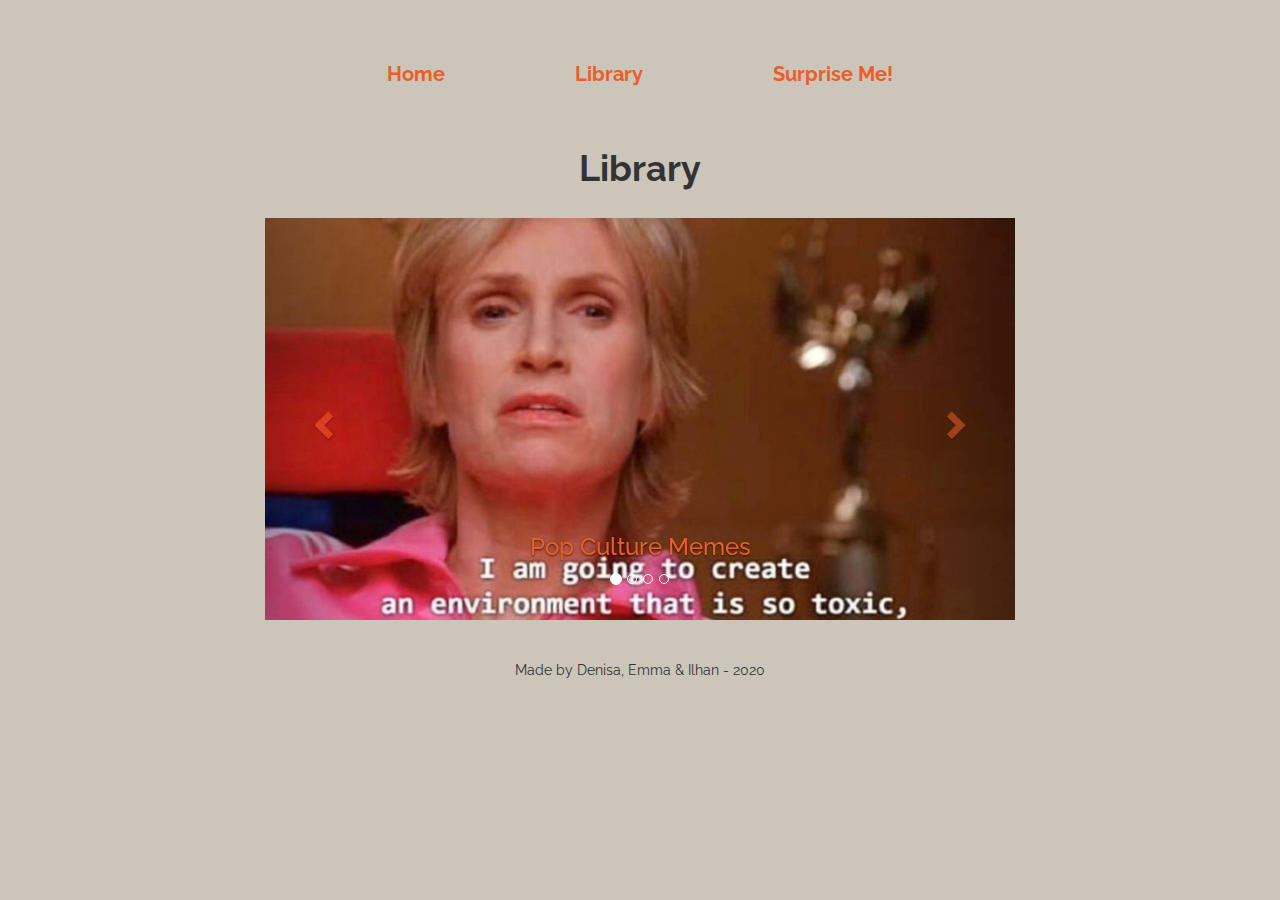
<file: library/library.html>
<!doctype html>
<html lang="en-US">

<head>
    <meta charset="utf-8">
    <title>Library</title>
    <meta name="viewport" content="width=device-width, initial-scale=1">
    <meta http-equiv="X-UA-Compatible" content="IE=edge">
    <link href="https://fonts.googleapis.com/css2?family=Raleway:wght@500;736&display=swap" rel="stylesheet">
    <!-- Latest compiled and minified Bootstrap CSS-->
    <link rel="stylesheet" href="https://maxcdn.bootstrapcdn.com/bootstrap/3.3.7/css/bootstrap.min.css" integrity="sha384-BVYiiSIFeK1dGmJRAkycuHAHRg32OmUcww7on3RYdg4Va+PmSTsz/K68vbdEjh4u" crossorigin="anonymous">
    <!--latest jQuery 3-->
    <script src="https://code.jquery.com/jquery-3.2.1.min.js" integrity="sha256-hwg4gsxgFZhOsEEamdOYGBf13FyQuiTwlAQgxVSNgt4=" crossorigin="anonymous"></script>
    <!--Bootstrap-->
    <script src="https://maxcdn.bootstrapcdn.com/bootstrap/3.3.7/js/bootstrap.min.js" integrity="sha384-Tc5IQib027qvyjSMfHjOMaLkfuWVxZxUPnCJA7l2mCWNIpG9mGCD8wGNIcPD7Txa" crossorigin="anonymous"></script> 
    <style>
    .center-block {float:none}
    .carousel img {width:100%; height:100%}
    </style>
    <link rel="stylesheet" href="library.css">
    <script src="/random.js"></script>
</head>

<body>

    <header>
        <br>
        <nav>
              <ul class="nav">
              <li><a href="/index.html"><strong>Home</strong></a></li>
              <li><a href="library.html"><strong>Library</strong></a></li>
              <li><a href="javascript:randomlink()"><strong>Surprise Me!</strong></a></li>
              </ul>
        </nav>
    </header>

    <div class="title">
        <h1><strong>Library</strong></h1>
    </div>

    <br>

    <div class="container">
    <div class="row">
    <div class="col-sm-8 center-block">
    <!--begin Bootstrap Carousel-->
    <div id="myCarousel" class="carousel slide" data-ride="carousel" data-interval="5200">
    <!-- Indicators -->
        <ol class="carousel-indicators">
        <li data-target="#myCarousel" data-slide-to="0" class="active"></li>
        <li data-target="#myCarousel" data-slide-to="1"></li>
        <li data-target="#myCarousel" data-slide-to="2"></li>
        <li data-target="#myCarousel" data-slide-to="3"></li>
        </ol>

    <!-- Wrapper for slides -->
    <div class="carousel-inner" role="listbox">
    <div class="item active">
        <img src="library-images/cropped 1.jpg" alt="Glee Meme">
    <div class="carousel-caption">
        <a href="/meme-articles/meme-article-1.html"><h3>Pop Culture Memes</h3></a>
    </div>
    </div>

    <div class="item">
        <img src="library-images/cropped 2.jpg" alt="Videogame Meme">
    <div class="carousel-caption">
        <a href="/meme-articles/meme-article-2.html"><h3>Recent Classics Memes</h3></a>
    </div>
    </div>

    <div class="item">
        <img src="library-images/category 3.jpg" alt="Covid Meme">
    <div class="carousel-caption">
        <a href="/meme-articles/meme-article-3.html"><h3>Covid Memes</h3></a>
    </div>
    </div>

    <div class="item">
        <img src="library-images/comingsoon.jpg" alt="Text displaying 'Coming Soon'">
    <div class="carousel-caption">
        <h3>Can you guess?</h3>
    </div>
    </div>
    
<!--end active-->
    </div>

<!-- Left and right controls -->
    <a class="left carousel-control" href="#myCarousel" role="button" data-slide="prev">
    <span class="glyphicon glyphicon-chevron-left" aria-hidden="true"></span>
    <span class="sr-only">Previous</span> </a> <a class="right carousel-control" href="#myCarousel" role="button" data-slide="next">
    <span class="glyphicon glyphicon-chevron-right" aria-hidden="true"></span>
    <span class="sr-only">Next</span> </a>

    <!--end carousel-->
    </div>
    </div>

    <br>
    <br>

<footer>
    <p>Made by Denisa, Emma & Ilhan - 2020</p>
</footer>    

</body>

</html>
</file>
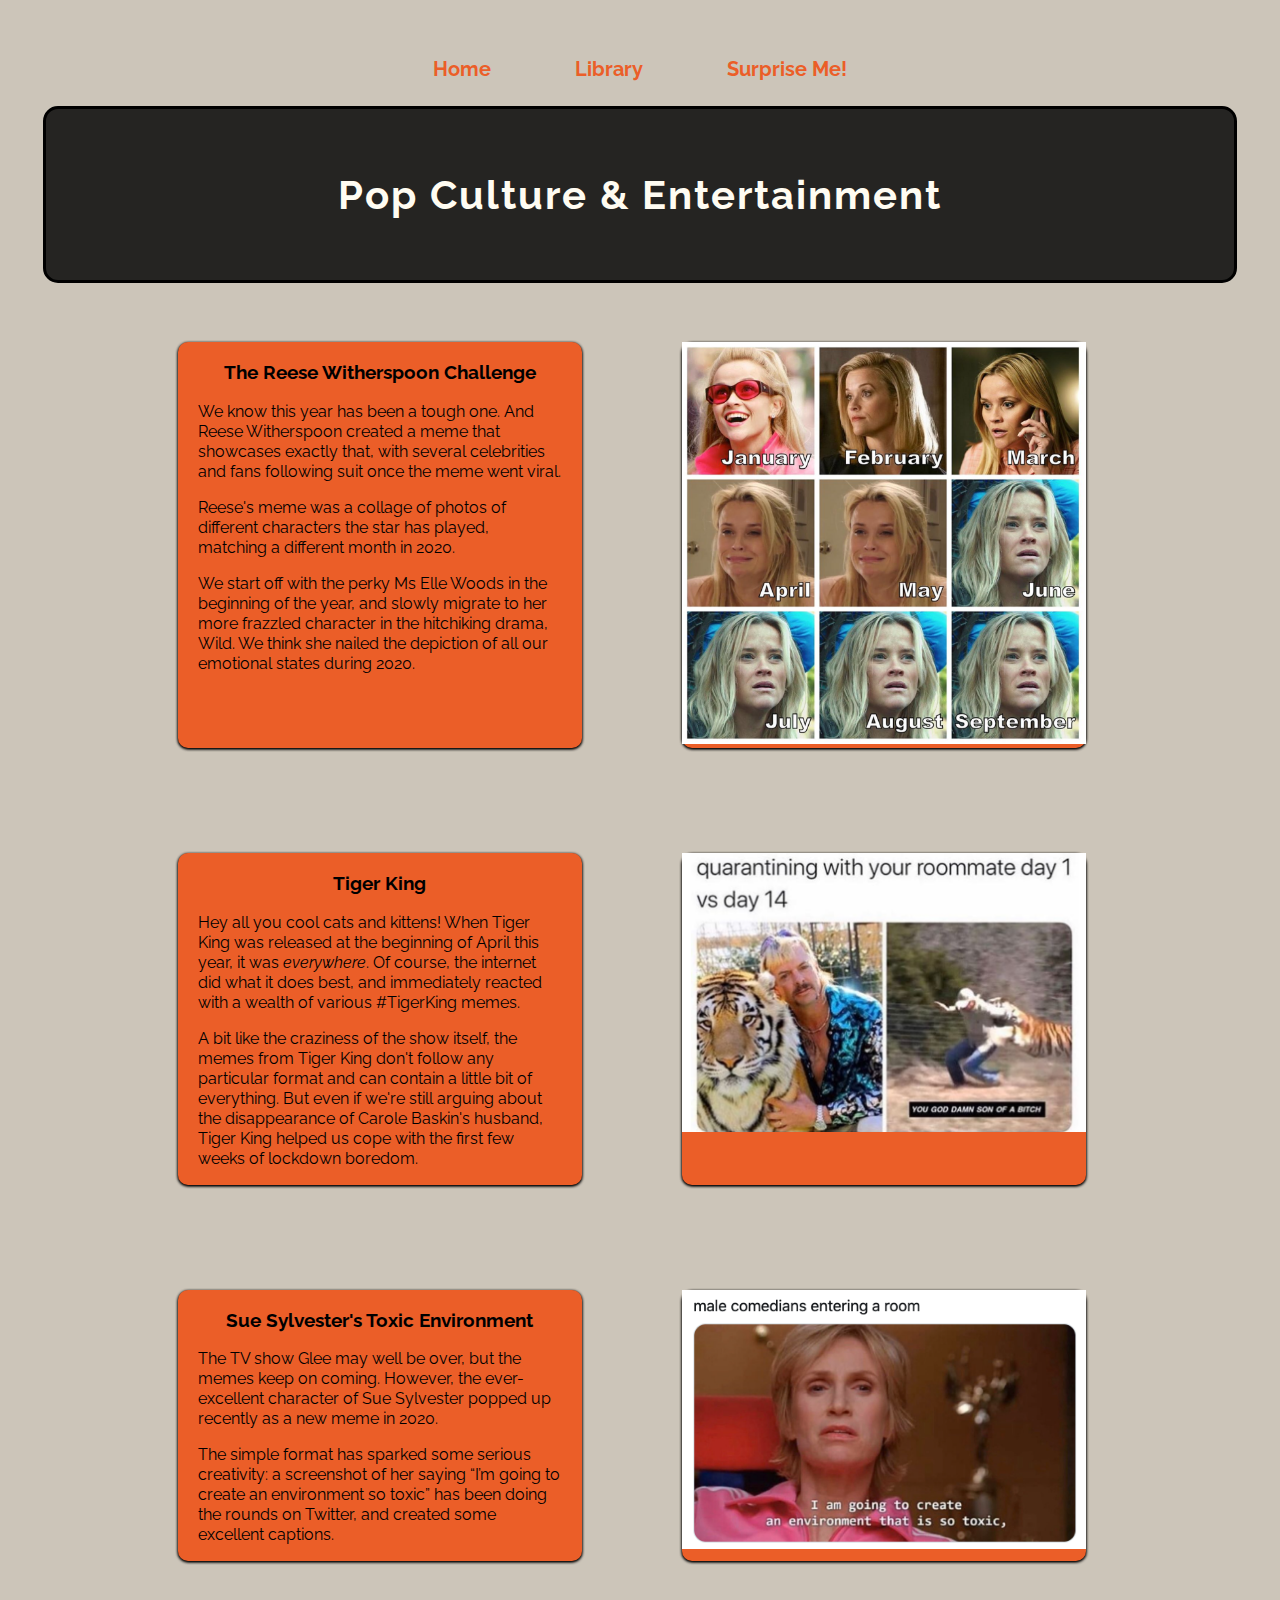
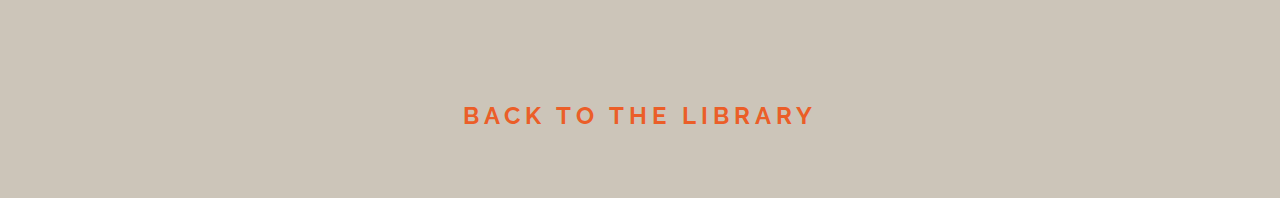
<file: meme-articles/meme-article-1.html>
<!DOCTYPE html>
<html lang="en">
<head>
    <meta charset="UTF-8">
    <meta name="viewport" content="width=device-width, initial-scale=1.0">
    <title>Pop Culture &amp Entertainment</title>
    <link href="meme-article-style.css" rel="stylesheet">
    <link href="https://fonts.googleapis.com/css2?family=Raleway:wght@500;736&display=swap" rel="stylesheet">
    <script src="/random.js"></script>
</head>

<body>
  <header>
    <br>
    <nav>
        <ul class="nav">
        <li><a href="/index.html"><strong>Home</strong></a></li>
        <li><a href="/library/library.html"><strong>Library</strong></a></li>
        <li><a href="javascript:randomlink()"><strong>Surprise Me!</strong></a></li>
        </ul>
    </nav>
</header>

<div class="header">
    <h1>Pop Culture &amp Entertainment</h1>
  </div>
 
<body>
  
  <h2></h2>
  <div class="container">
    <div class="columns">
    <div class="card">

      <h3>The Reese Witherspoon Challenge</h3>
      <p>We know this year has been a tough one. And Reese Witherspoon created a meme that showcases exactly that, with several celebrities and fans following suit once the meme went viral.</p>

      <p>Reese's meme was a collage of photos of different characters the star has played, matching a different month in 2020.</p>

      <p>We start off with the perky Ms Elle Woods in the beginning of the year, and slowly migrate to her more frazzled character in the hitchiking drama, Wild. We think she nailed the depiction of all our emotional states during 2020. </p>
    </div>
    </div>

    <div class="columns">
    <div class="card2">
      <img class="dasimages" src="images/reese-challenge.jpg" width="100%" height="80%"/>
    </div>
    </div>
  </div>

  <div class="container">
    <div class="columns">
    <div class="card">

      <h3>Tiger King</h3>
      <p>Hey all you cool cats and kittens! When Tiger King was released at the beginning of April this year, it was <em>everywhere</em>. Of course, the internet did what it does best, and immediately reacted with a wealth of various #TigerKing memes.</p>

      <p>A bit like the craziness of the show itself, the memes from Tiger King don't follow any particular format and can contain a little bit of everything. But even if we're still arguing about the disappearance of Carole Baskin's husband, Tiger King helped us cope with the first few weeks of lockdown boredom.</p>
    </div>
    </div>

    <div class="columns">
    <div class="card2">
      <img class="dasimages" src="images/tiger-king.jpg" width="100%" height="120%"/>
    </div>
  
    </div>
    </div>

  </div>

  <div class="container">
    <div class="columns">
    <div class="card">

      <h3>Sue Sylvester's Toxic Environment</h3>
      <p>The TV show Glee may well be over, but the memes keep on coming. However, the ever-excellent character of Sue Sylvester popped up recently as a new meme in 2020.</p>
      
      <p>The simple format has sparked some serious creativity: a screenshot of her saying “I’m going to create an environment so toxic” has been doing the rounds on Twitter, and created some excellent captions.</p>
    </div>
    </div>

    <div class="columns">
    <div class="card2">
      <img class="dasimages" src="images/sue-is-toxic.jpg" width="100%" height="120%"/>
    </div> 
    </div>

  </div>
  </div>

  <footer>
    <a href="/library/library.html"><h2 class="footer">Back to the library</h2></a>
  </footer>
  
</body>
</html>
</file>
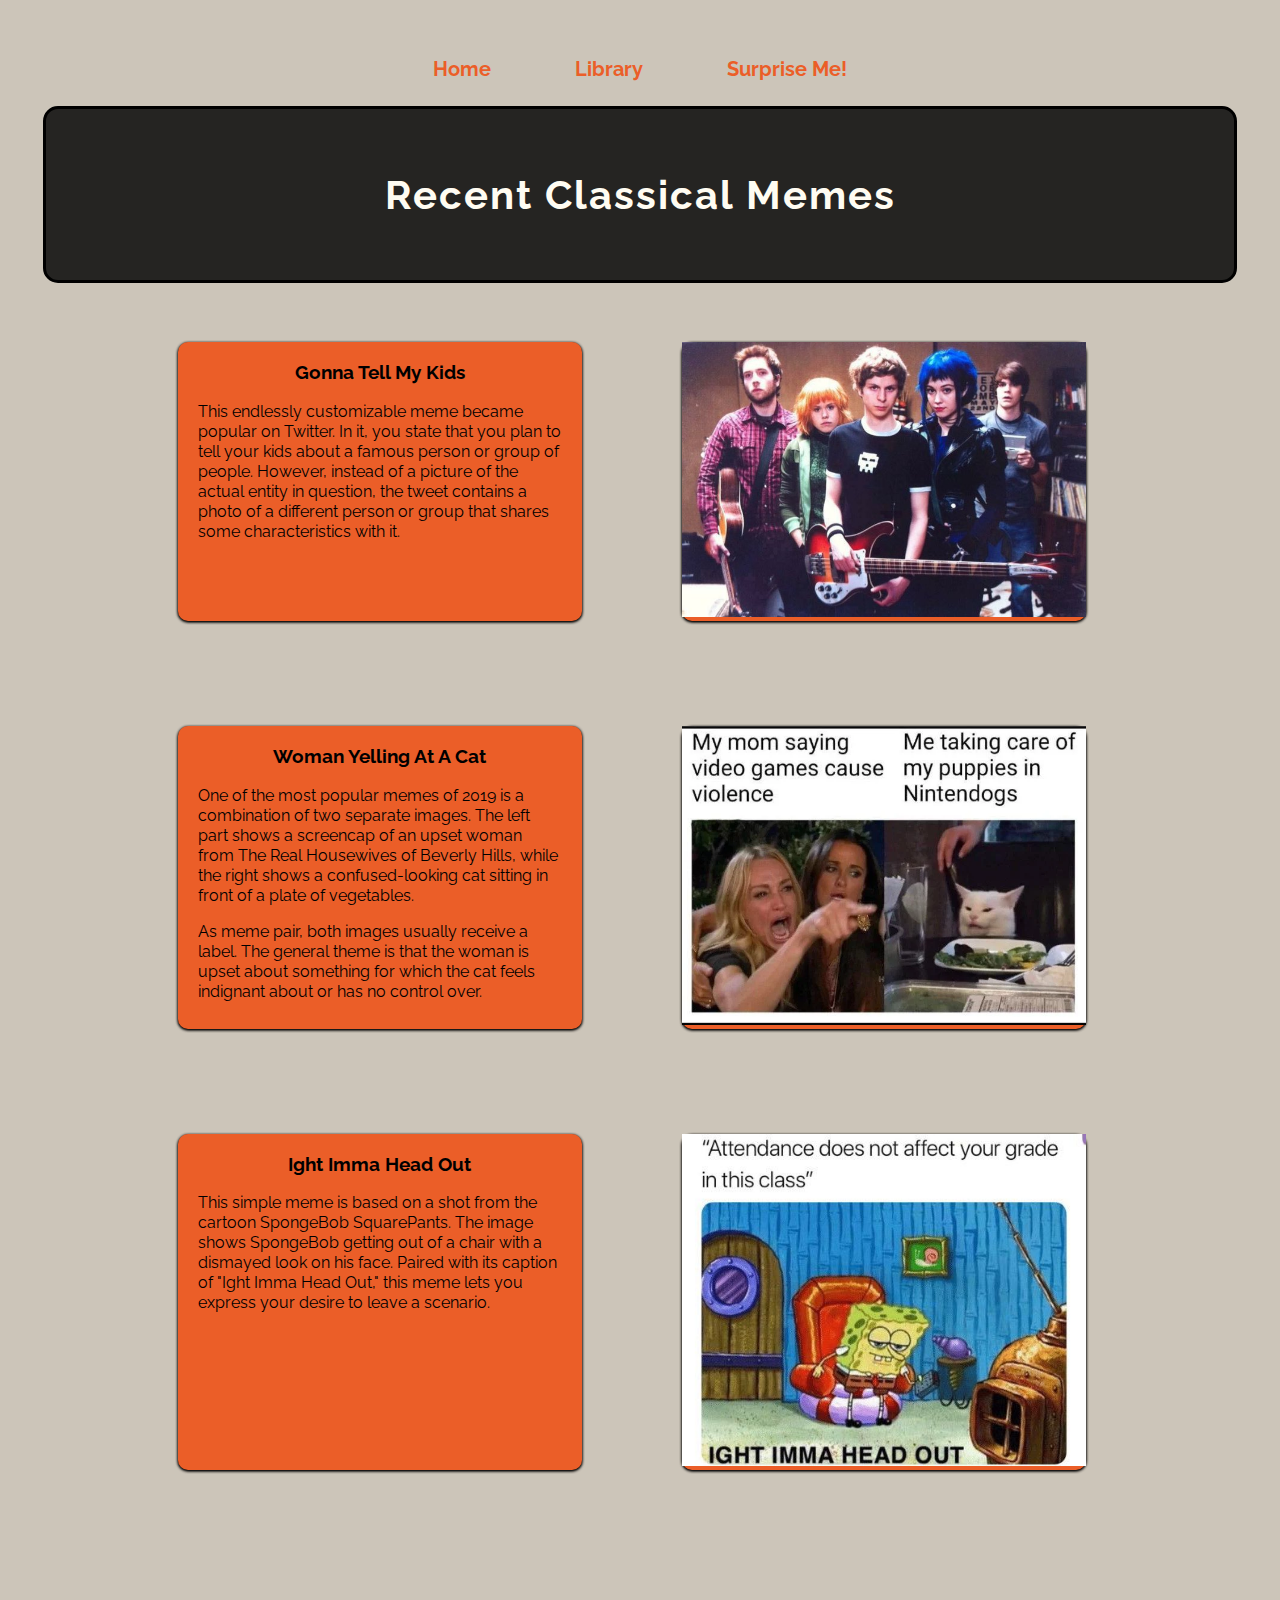
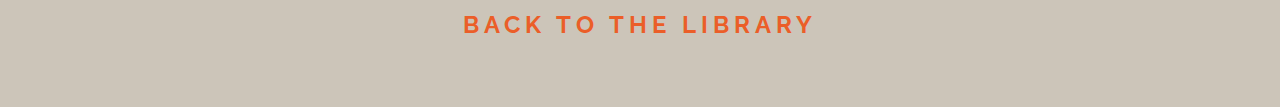
<file: meme-articles/meme-article-2.html>
<!DOCTYPE html>
<html lang="en">
<head>
    <meta charset="UTF-8">
    <meta name="viewport" content="width=device-width, initial-scale=1.0">
    <title>Recent Classics</title>
    <link href="meme-article-style.css" rel="stylesheet">
    <link href="https://fonts.googleapis.com/css2?family=Raleway:wght@500;736&display=swap" rel="stylesheet">
    <script src="/random.js"></script>
</head>

<body>
  <header>
    <br>
    <nav>
        <ul class="nav">
        <li><a href="/index.html"><strong>Home</strong></a></li>
        <li><a href="/library/library.html"><strong>Library</strong></a></li>
        <li><a href="javascript:randomlink()"><strong>Surprise Me!</strong></a></li>
        </ul>
    </nav>
</header>

<div class="header">
    <h1>Recent Classical Memes</h1>
  </div>
 
<body>
  
  <h2></h2>
  <div class="container">
    <div class="columns">
    <div class="card">

      <h3>Gonna Tell My Kids</h3>
      <p>This endlessly customizable meme became popular on Twitter. In it, you state that you plan to tell your kids about a famous person or group of people. However, instead of a picture of the actual entity in question, the tweet contains a photo of a different person or group that shares some characteristics with it.</p>

    </div>
    </div>

    <div class="columns">
    <div class="card2">
      <img class="dasimages" src="images/gonna-tell-my-kids.jpg" width="100%" height="80%"/>
    </div>
    </div>
  </div>

  <div class="container">
    <div class="columns">
    <div class="card">

      <h3>Woman Yelling At A Cat</h3>
      <p>One of the most popular memes of 2019 is a combination of two separate images. The left part shows a screencap of an upset woman from The Real Housewives of Beverly Hills, while the right shows a confused-looking cat sitting in front of a plate of vegetables.</p>

      <p>As meme pair, both images usually receive a label. The general theme is that the woman is upset about something for which the cat feels indignant about or has no control over.</p>
    </div>
    </div>

    <div class="columns">
    <div class="card2">
      <img class="dasimages" src="images/cat-meme.jpg" width="100%" height="120%"/>
    </div>
  
    </div>
    </div>

  </div>

  <div class="container">
    <div class="columns">
    <div class="card">

      <h3>Ight Imma Head Out</h3>
      <p>This simple meme is based on a shot from the cartoon SpongeBob SquarePants. The image shows SpongeBob getting out of a chair with a dismayed look on his face. Paired with its caption of "Ight Imma Head Out," this meme lets you express your desire to leave a scenario.</p>
      
    </div>
    </div>

    <div class="columns">
    <div class="card2">
      <img class="dasimages" src="images/spongebob-leaves.jpg" width="100%" height="120%"/>
    </div> 
    </div>

  </div>
  </div>

  <footer>
    <a href="/library/library.html"><h2 class="footer">Back to the library</h2></a>
  </footer>
  
</body>
</html>
</file>
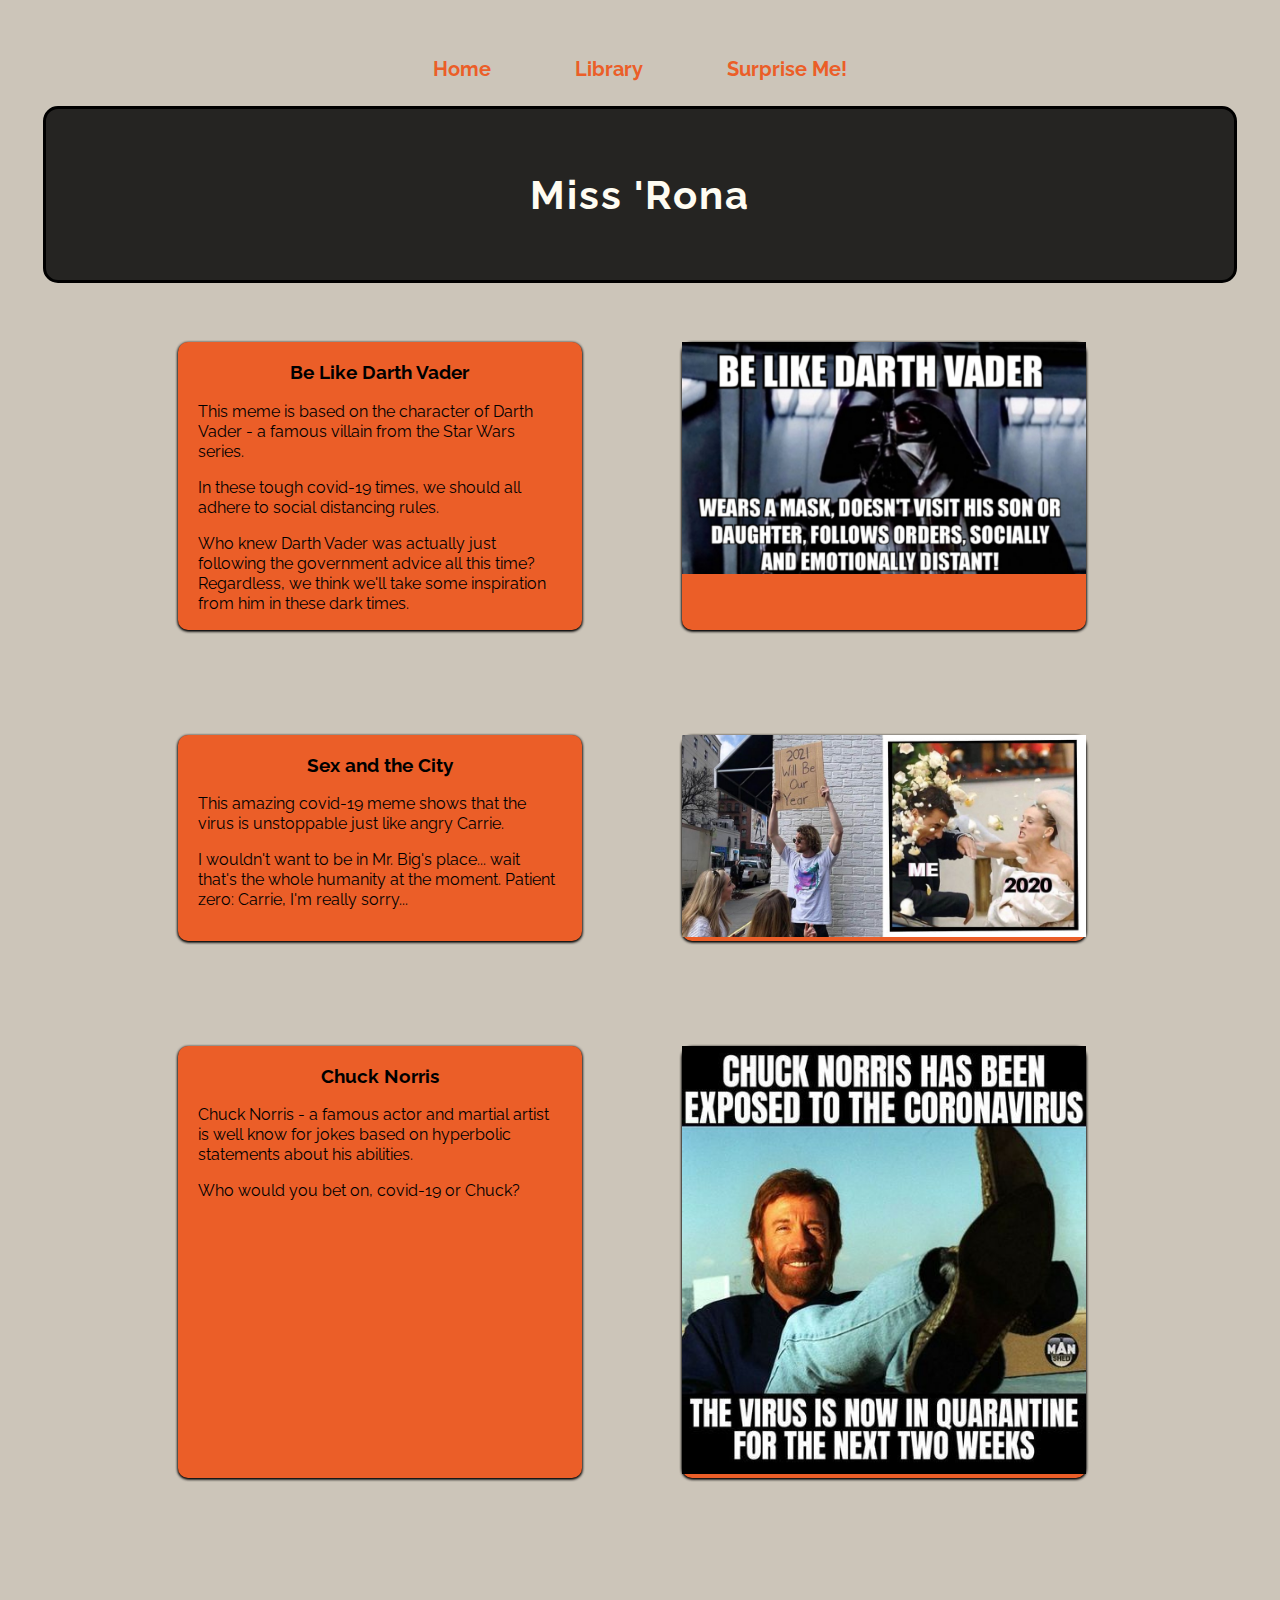
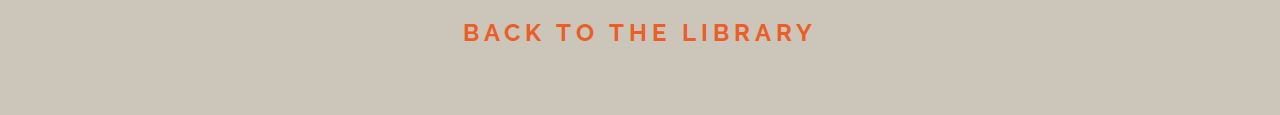
<file: meme-articles/meme-article-3.html>
<!DOCTYPE html>
<html lang="en">
<head>
    <meta charset="UTF-8">
    <meta name="viewport" content="width=device-width, initial-scale=1.0">
    <title>Covid-19</title>
    <link href="meme-article-style.css" rel="stylesheet">
    <link href="https://fonts.googleapis.com/css2?family=Raleway:wght@500;736&display=swap" rel="stylesheet">
    <script src="/random.js"></script>
</head>

<body>
  <header>
    <br>
    <nav>
        <ul class="nav">
        <li><a href="/index.html"><strong>Home</strong></a></li>
        <li><a href="/library/library.html"><strong>Library</strong></a></li>
        <li><a href="javascript:randomlink()"><strong>Surprise Me!</strong></a></li>
        </ul>
    </nav>
</header>

<div class="header">
    <h1>Miss 'Rona</h1>
  </div>
 
<body>
  
  <h2></h2>
  <div class="container">
    <div class="columns">
    <div class="card">

      <h3>Be Like Darth Vader</h3>
      <p>This meme is based on the character of Darth Vader - a famous villain from the Star Wars series.</p>

      <p>In these tough covid-19 times, we should all adhere to social distancing rules. </p>

      <p>Who knew Darth Vader was actually just following the government advice all this time? Regardless, we think we'll take some inspiration from him in these dark times.</p>
    </div>
    </div>

    <div class="columns">
    <div class="card2">
      <img class="dasimages" src="images/darth-vader-2.png" width="100%" height="60%"/>
    </div>
    </div>
  </div>

  <div class="container">
    <div class="columns">
    <div class="card">

      <h3>Sex and the City</h3>
      <p>This amazing covid-19 meme shows that the virus is unstoppable just like angry Carrie.</p>

      <p>I wouldn't want to be in Mr. Big's place... wait that's the whole humanity at the moment. Patient zero: Carrie, I'm really sorry... </p>
    </div>
    </div>

    <div class="columns">
    <div class="card2">
      <img class="dasimages" src="images/satc-meme.jpg" width="100%" height="120%"/>
    </div>
  
    </div>
    </div>

  </div>

  <div class="container">
    <div class="columns">
    <div class="card">

      <h3>Chuck Norris</h3>
      <p>Chuck Norris - a famous actor and martial artist is well know for jokes based on hyperbolic statements about his abilities. </p>
      
      <p>Who would you bet on, covid-19 or Chuck?</p>
    </div>
    </div>

    <div class="columns">
    <div class="card2">
      <img class="dasimages" src="images/chuck-norris.jpeg" width="100%" height="120%"/>
    </div> 
    </div>

  </div>
  </div>

  <footer>
    <a href="/library/library.html"><h2 class="footer">Back to the library</h2></a>
  </footer>
  
</body>
</html>
</file>
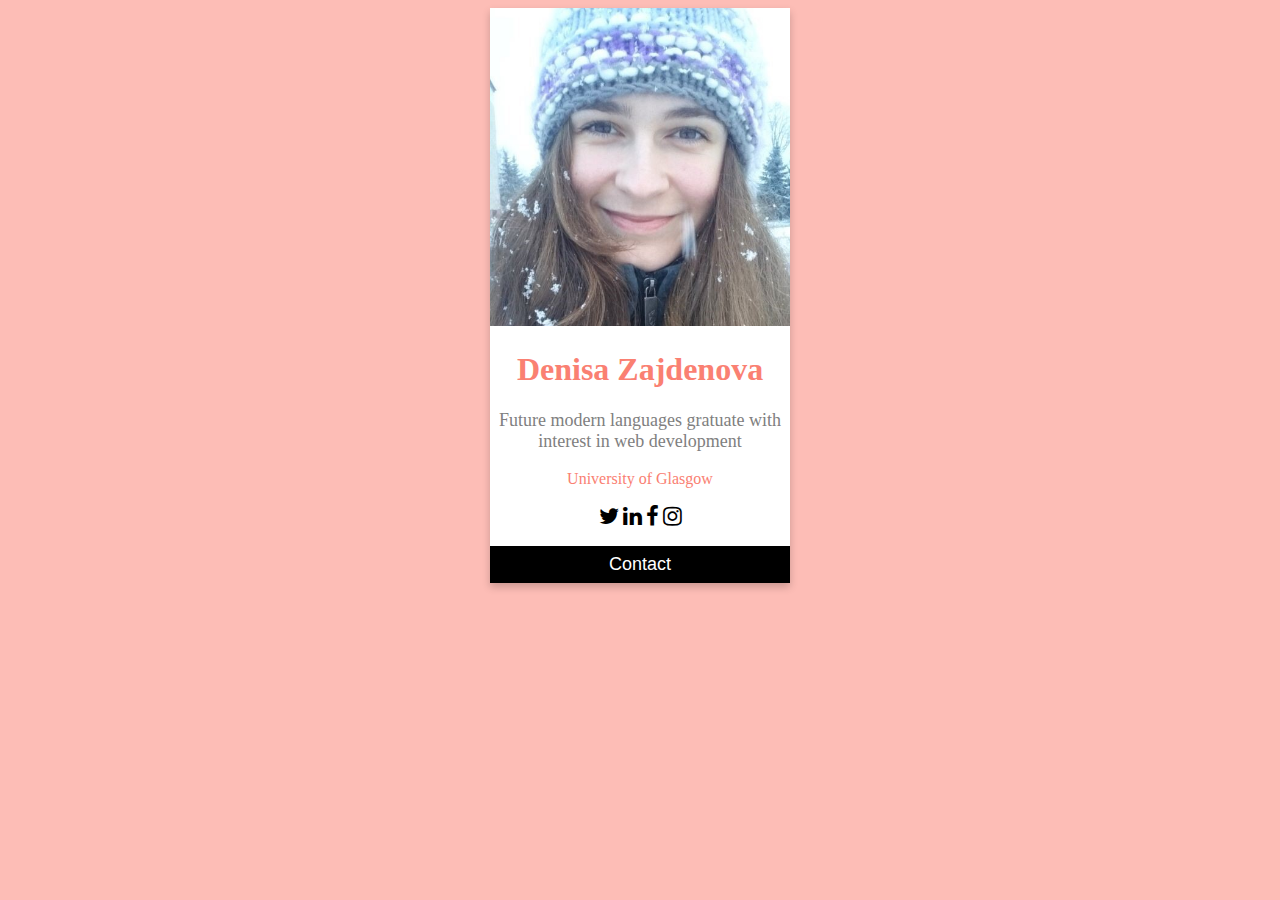
<file: meet-the-makers/denisa/Denisa.html>
<!DOCTYPE html>
<html>
    <head>
        <link rel="stylesheet" href="Denisa.css">
        <link rel="stylesheet" href="https://cdnjs.cloudflare.com/ajax/libs/font-awesome/4.7.0/css/font-awesome.min.css">
    </head>
    <body>
        <div class="card">
            <img src="Denisa.jpg" alt="Denisa" style="width:100%">
            <h1>Denisa Zajdenova</h1>
            <p class="title">Future modern languages gratuate with interest in web development</p>
            <p>University of Glasgow</p>
            <a href="#"><i class="fa fa-twitter"></i></a>
            <a href="#"><i class="fa fa-linkedin"></i></a>
            <a href="#"><i class="fa fa-facebook"></i></a>
            <a href="#"><i class="fa fa-instagram"></i></a>
            <p><button>Contact</button></p>
          </div>
    </body>
</html>
</file>
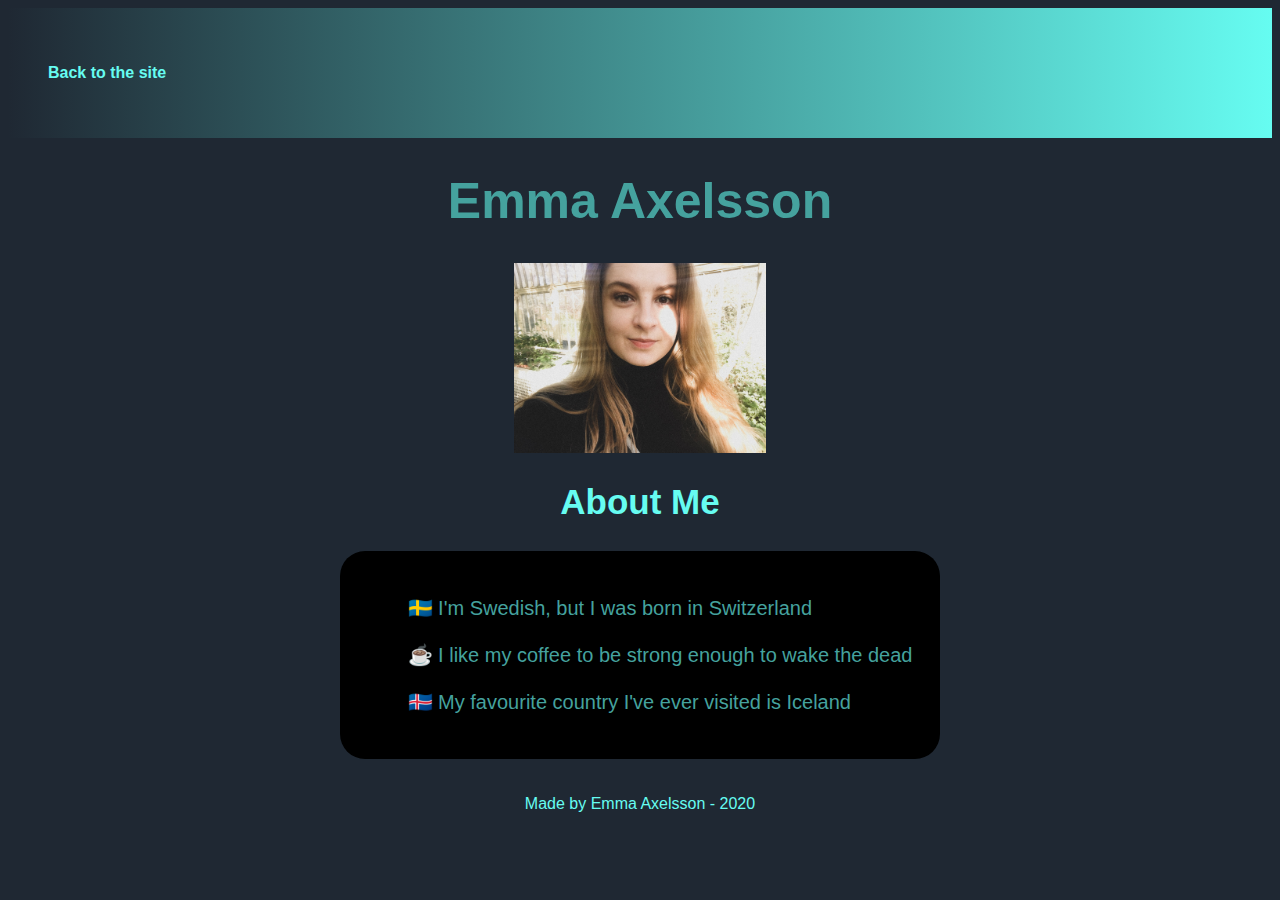
<file: meet-the-makers/emma/emma-about-me.html>
<!DOCTYPE html>
<html lang="en">
<head>
    <meta charset="UTF-8">
    <meta name="viewport" content="width=device-width, initial-scale=1.0">
    <title>Emma Axelsson</title>
    <link href="emma-about-style.css" rel="stylesheet"></link>
    <link href="https://fonts.googleapis.com/css2?family=Roboto+Condensed:wght@300;400;700&display=swap" rel="stylesheet">
</head>
<body>
    <header>
        <nav>
            <a href="/index.html"><p>Back to the site</p></a>
        </nav>
    </header>
    
    <main>
        <h1>Emma Axelsson</h1>
        <div class="shadow">
        <img class-"Emma" src="emma-image.jpg">
        </div>
        <h2>About Me</h2>
        <div class="listbox">
        <ul role="list">
            <li>🇸🇪 I'm Swedish, but I was born in Switzerland</li>
            <br>
            <li>☕️ I like my coffee to be strong enough to wake the dead</li>
            <br>
            <li>🇮🇸 My favourite country I've ever visited is Iceland</li>
        </ul>
        </div>
    
    </main>
    <footer>
        <p>Made by Emma Axelsson - 2020</p>
    </footer>
</body>
</html>
</file>
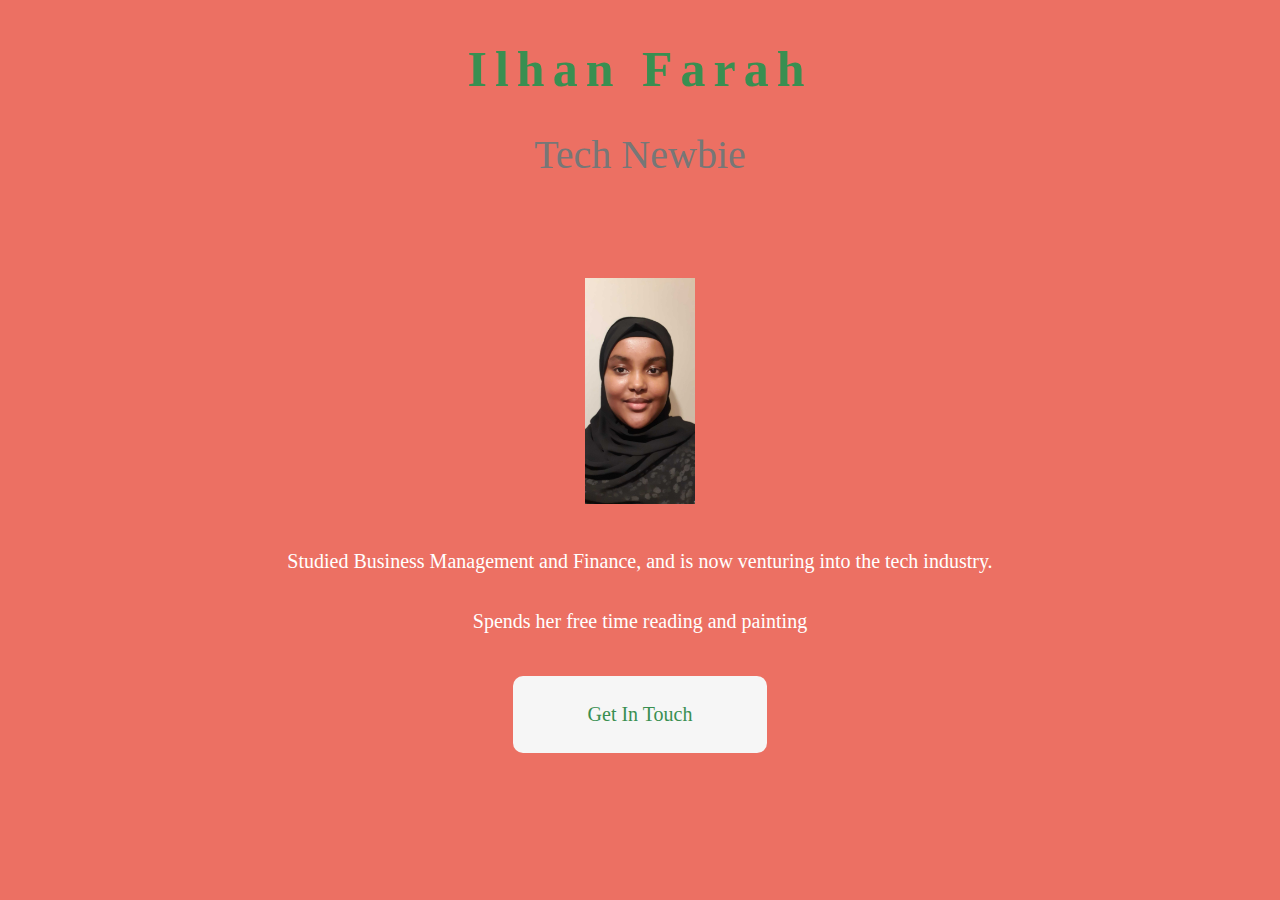
<file: meet-the-makers/ilhan/ilhan-about-me.html>
<!DOCTYPE html>
<html lang="en">
<head>
    <meta charset="UTF-8">
    <meta name="viewport" content="width=device-width, initial-scale=1.0">
    <link rel="stylesheet" href="ilhan-style.css">
    <title>About Me Page</title>
</head>
<body>
    <div class="container">
        <h1>Ilhan Farah</h1>
        <h2>Tech Newbie</h2>
    <div class="image">
        <img src="ilhan-image.jpg" width="10%" alt="Photograph of Me">
    </div>
    <p>
      Studied Business Management and Finance, and is now venturing into the tech industry.</p>
      <p>Spends her free time reading and painting 
</p>
<a href="#" class="btn">Get In Touch</a>
    </div>
</body>
</html>
</file>
<file: library/library.css>
body {
  font-family: 'raleway';
  background-color: #ccc5b9 !important;
}

/* unvisited link */
a:link {
  color:#eb5e28;
  text-decoration: none;
}

/* visited link */
a:visited {
  color: #eb5e28;
  text-decoration: none;
}

/* mouse over link */
a:hover {
  color: #403d39 !important;
  text-decoration: none !important;
  background: none !important;
}

/* selected link */
a:active {
  color: #eb5e28;
  text-decoration: none;
}

ul {
  width: 100%;
  display: flex;
  justify-content: center;
  align-items: center;
  list-style: none;
  margin: 0;
  padding: 0;
}

li {
  margin: 0 20px;
}

.nav li {
  display: inline-block;
  padding: 30px;
  font-size: 20px;
}

.nav a{
  display:inline-block;
  padding:10px;
}

.title {
  text-align: center;
}

/*footer*/

footer {
  text-align: center;
}
</file>
<file: meme-articles/meme-article-style.css>
body {
  font-family: 'raleway';
  padding: 20px;
  background: #ccc5b9;
}

.nav {
  margin: 0;
  padding: 0;
  text-align: center;
}

.nav li {
  display: inline;
  padding: 30px;
  font-size: 20px;
}

.nav a{
  display:inline-block;
  padding:10px;
}

/* unvisited link */
a:link {
  color:#eb5e28;
  text-decoration: none;
}

/* visited link */
a:visited {
  color: #eb5e28;
  text-decoration: none;
}

/* mouse over link */
a:hover {
  color: #403d39;
  text-decoration: none;
}

/* selected link */
a:active {
  color: #eb5e28;
  text-decoration: none;
}


/* Header/Blog Title */
.header {
  padding: 10px;
  font-size: 20px;
  text-align: center;
  background: #252422;
  border-style: solid;
  border-radius: 15px;
  margin: 15px;
}

.body
{
  font-family:Arial;
  padding:50px 0;
}
h1
{
  color:#fffcf2;
  text-align:center;
  padding: 25px 25px;
  letter-spacing:2px;
}
h2
{
  color:#ccc5b9;
  text-transform:uppercase;
  text-align:center;
  padding:10px 10px;
  letter-spacing:5px;
  
}

h3 {
  text-align: center;
}

	p
{
  font-size:16px;
   line-height:20px;
     padding:0px 20px;
}
	
	
	.container{
    width:100%;
    margin:5px 100px auto;
    display:flex;
    }
	
	.columns {margin:0 50px 100px;
    columns: center;
    box-shadow:0 1px 3px rgb(0,0,0,12),0 1px 3px rgb(0,0,0,24);
	  background:#eb5e28;
    border-radius:10px;
    flex-basis:33%;
  }


.footer {
  padding: 20px;
  text-align: center;
  color: #eb5e28;
  margin-top: 20px;
}

/* Responsive layout - when the screen is less than 800px wide, make the two columns stack on top of each other instead of next to each other */
@media screen and (max-width: 800px) {
  .leftcolumn, .rightcolumn {
    width: 100%; }
      .container {
        flex-direction: center column;
        padding: 50px;
  }
}
</file>
<file: meet-the-makers/denisa/Denisa.css>
.card {
    box-shadow: 0 4px 8px 0 rgba(0, 0, 0, 0.2);
    max-width: 300px;
    margin: auto;
    text-align: center;
    background-color: white;
  }
  
  .title {
    color: grey;
    font-size: 18px;
  }
  
  button {
    border: none;
    outline: 0;
    display: inline-block;
    padding: 8px;
    color: white;
    background-color: #000;
    text-align: center;
    cursor: pointer;
    width: 100%;
    font-size: 18px;
  }
  
  a {
    text-decoration: none;
    font-size: 22px;
    color: black;
  }
  
  button:hover, a:hover {
    opacity: 0.7;
  }
  html {
      color: salmon;
      background-color: rgb(253, 189, 182);
  }
</file>
<file: meet-the-makers/emma/emma-about-style.css>
body {
    background-color: #1F2833;
}

nav {
    font-family: -apple-system, BlinkMacSystemFont, 'Segoe UI', Roboto, Oxygen, Ubuntu, Cantarell, 'Open Sans', 'Helvetica Neue', sans-serif;
    color: #66FCF1 !important;
    font-weight: bold;
    padding: 40px;
    background-image: linear-gradient(to right, #1F2833, #66FCF1)
}

nav a {
    color: #66FCF1 !important;
    text-decoration: none;
}

img {
    display: block;
    margin-left: auto;
    margin-right: auto;
    width: 20%;
}

h1 {
    text-align: center;
    font-family: -apple-system, BlinkMacSystemFont, 'Segoe UI', Roboto, Oxygen, Ubuntu, Cantarell, 'Open Sans', 'Helvetica Neue', sans-serif;
    font-weight: 700;
    font-size: 50px;
    color: #45A29E;
}

h2 {
    text-align: center;
    font-family: -apple-system, BlinkMacSystemFont, 'Segoe UI', Roboto, Oxygen, Ubuntu, Cantarell, 'Open Sans', 'Helvetica Neue', sans-serif;
    font-weight: 700;
    font-size: 35px;
    color: #66FCF1;

}

.listbox {
    width: 550px;
    margin: auto;
    background-color: black;
    padding: 25px; 
    border-radius: 25px;
    display: flex;
    justify-content: center;
    align-items: center;
} 

ul {
    list-style: none;
    font-size: 20px;
    font-family: -apple-system, BlinkMacSystemFont, 'Segoe UI', Roboto, Oxygen, Ubuntu, Cantarell, 'Open Sans', 'Helvetica Neue', sans-serif;
    color: #45A29E;
}

footer {
    font-family: -apple-system, BlinkMacSystemFont, 'Segoe UI', Roboto, Oxygen, Ubuntu, Cantarell, 'Open Sans', 'Helvetica Neue', sans-serif;
    color: #66FCF1;
    text-align: center;
    padding: 20px;
}
</file>
<file: meet-the-makers/ilhan/ilhan-style.css>
html {
    font-size: 10px;
}

body {
    background: #EC7063;
    max-width:2000px;
    background-position: o 1000px;
    font-family: 'Roboto' sans-serif;
}

.container {
    max-width: 1100px;
    margin: 0 auto;
    padding: 0 3rem;
    margin-top: 4rem;
    text-align: center;
}

h1 {
    color: #398f51;
    font-size: 5rem;
    font-weight: 700;
    letter-spacing: 8px;
    margin-bottom: 2rem;
    
}

h2 {
    color: #777;
    font-size: 4rem;
    font-weight: 400;
}

.image {
    margin-top: 10rem;
    margin-bottom: 5rem;
}
p{
    font-size: 2rem;
    color: #fff;
    line-height: 1rem;
    margin-bottom: 5rem;
    
}

.btn{
    display: inline-block;
    padding: 2.7rem 7.5rem;
    background: #f6f6f6;
    font-size: 2rem;
    text-decoration: none;
    color: #398f51;
    border-radius: 10px;
    transition: background 0.5s;
}

.btn:hover {
    background: #dadada;
}
</file>
